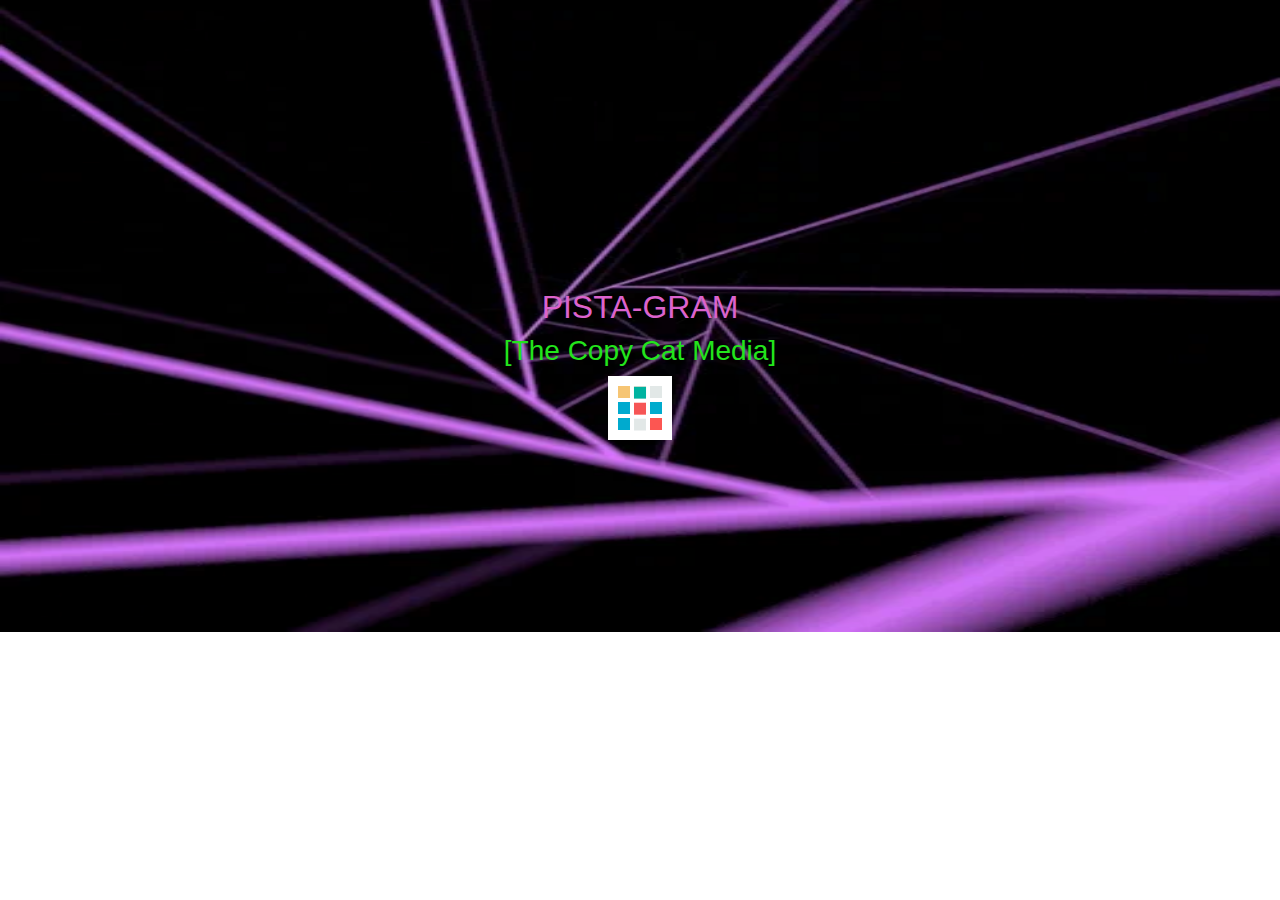
<file: index.html>
<!doctype html>
<html lang="en">
  <head>
    <!-- Required meta tags -->
    <meta charset="utf-8">
    <meta name="viewport" content="width=device-width, initial-scale=1, shrink-to-fit=no">

    <!-- Bootstrap CSS -->
    <link rel="stylesheet" href="https://stackpath.bootstrapcdn.com/bootstrap/4.4.1/css/bootstrap.min.css" integrity="sha384-Vkoo8x4CGsO3+Hhxv8T/Q5PaXtkKtu6ug5TOeNV6gBiFeWPGFN9MuhOf23Q9Ifjh" crossorigin="anonymous">

    <title>Loading</title>
    <link href="https://img.icons8.com/bubbles/100/000000/r.png" rel="shortcut icon" type=image/x-icon>
    <style>
      .loader {
        border: 16px solid #f3f3f3;
        border-radius: 50%;
        border-top: 16px solid blue;
        border-right: 16px solid green;
        border-bottom: 16px solid red;
        border-left: 16px solid pink;
        width: 120px;
        height: 120px;
        -webkit-animation: spin 2s linear infinite;
        animation: spin 2s linear infinite;
      }
      
      @-webkit-keyframes spin {
        0% { -webkit-transform: rotate(0deg); }
        100% { -webkit-transform: rotate(360deg); }
      }
      
      @keyframes spin {
        0% { transform: rotate(0deg); }
        100% { transform: rotate(360deg); }
      }
      </style>

  </head>
  <body style="background: url('giphy.webp');background-repeat: no-repeat;background-size: 100% 100%">

    <br><br><br><br><br>
    <div class="container"><br><br><br><br><br><br><br><center><h2 style="color:#DC63CD">PISTA-GRAM</h2><h3 style="color: #23e41c">[The Copy Cat Media]</h3><img src="Preloader_3.gif"></center><br><br><br><br><br><br><br><br>
        
    </div>
    <script>
        var timer = setTimeout(function() {
            window.location='login.html'
        }, 5500);
    </script>
    <!-- Optional JavaScript -->
    <!-- jQuery first, then Popper.js, then Bootstrap JS -->
    <script src="https://code.jquery.com/jquery-3.4.1.slim.min.js" integrity="sha384-J6qa4849blE2+poT4WnyKhv5vZF5SrPo0iEjwBvKU7imGFAV0wwj1yYfoRSJoZ+n" crossorigin="anonymous"></script>
    <script src="https://cdn.jsdelivr.net/npm/popper.js@1.16.0/dist/umd/popper.min.js" integrity="sha384-Q6E9RHvbIyZFJoft+2mJbHaEWldlvI9IOYy5n3zV9zzTtmI3UksdQRVvoxMfooAo" crossorigin="anonymous"></script>
    <script src="https://stackpath.bootstrapcdn.com/bootstrap/4.4.1/js/bootstrap.min.js" integrity="sha384-wfSDF2E50Y2D1uUdj0O3uMBJnjuUD4Ih7YwaYd1iqfktj0Uod8GCExl3Og8ifwB6" crossorigin="anonymous"></script>
  </body>
</html>
</file>
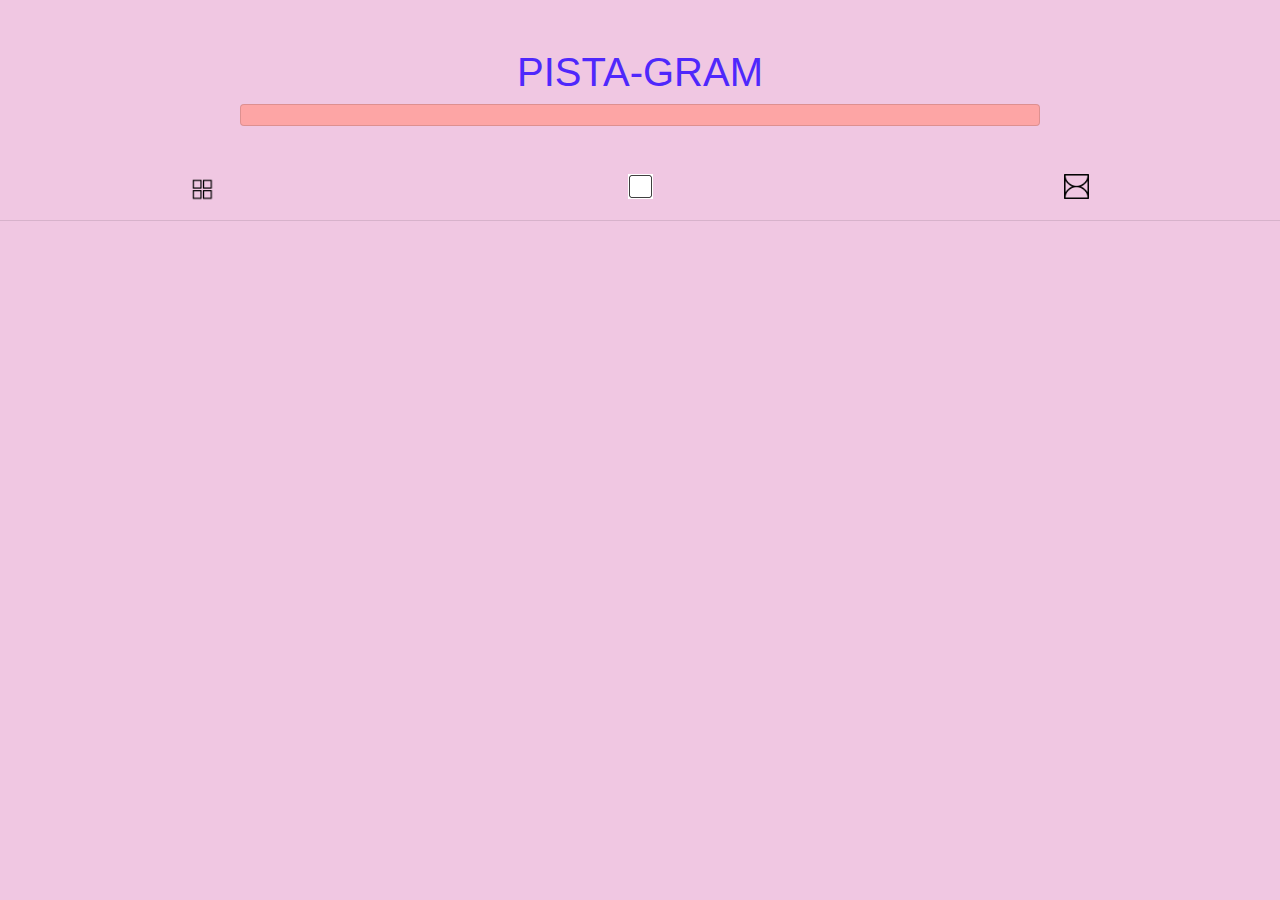
<file: admin.html>
<!doctype html>
<html lang="en">
  <head>
    <!-- Required meta tags -->
    <meta charset="utf-8">
    <meta name="viewport" content="width=device-width, initial-scale=1, shrink-to-fit=no">

    <!-- Bootstrap CSS -->
    <link rel="stylesheet" href="https://stackpath.bootstrapcdn.com/bootstrap/4.5.2/css/bootstrap.min.css" integrity="sha384-JcKb8q3iqJ61gNV9KGb8thSsNjpSL0n8PARn9HuZOnIxN0hoP+VmmDGMN5t9UJ0Z" crossorigin="anonymous">

    <title>Challenge Level-2</title> 
    <link rel="stylesheet" type="text/css" href="style.css">
  </head>
  <body onload="scrap1();">
    <canvas></canvas>
    <center><h1 id="guest"><br>PISTA-GRAM<br></h1></center>
    <center><div class="card" id="co1">
        </div></center>
    </div><br>
    <br>

    <div class="row">
      <div class="col">
        <div class="card-img-top" >
          <center><img class="i1" src="grid icon.png" onclick="generateGridPost();" id="i1" width="30px" height="30px"></center>
        </div>
      </div>
      <div class="col">
        <div class="card-img-top" >
          <center><img class="i2" src="cont icon.png" onclick="generateContPost();" id="i2" width="25px" height="25px"></center>
        </div>
      </div>
      <div class="col">
        <div class="card-img-top" >
          <center><img class="i2" src="card icon.png" onclick="generateCardPost();" id="i2" width="25px" height="25px"></center>
        </div>
      </div>
    </div><hr>
    <br>
    <div class="container" id="con2">

    </div>
    
    <!-- Optional JavaScript -->
    <!-- jQuery first, then Popper.js, then Bootstrap JS -->
    <script type="text/javascript" src="render.js"></script>
    <script src="https://code.jquery.com/jquery-3.5.1.slim.min.js" integrity="sha384-DfXdz2htPH0lsSSs5nCTpuj/zy4C+OGpamoFVy38MVBnE+IbbVYUew+OrCXaRkfj" crossorigin="anonymous"></script>
    <script src="https://cdn.jsdelivr.net/npm/popper.js@1.16.1/dist/umd/popper.min.js" integrity="sha384-9/reFTGAW83EW2RDu2S0VKaIzap3H66lZH81PoYlFhbGU+6BZp6G7niu735Sk7lN" crossorigin="anonymous"></script>
    <script src="https://stackpath.bootstrapcdn.com/bootstrap/4.5.2/js/bootstrap.min.js" integrity="sha384-B4gt1jrGC7Jh4AgTPSdUtOBvfO8shuf57BaghqFfPlYxofvL8/KUEfYiJOMMV+rV" crossorigin="anonymous"></script>
  </body>
</html>
</file>
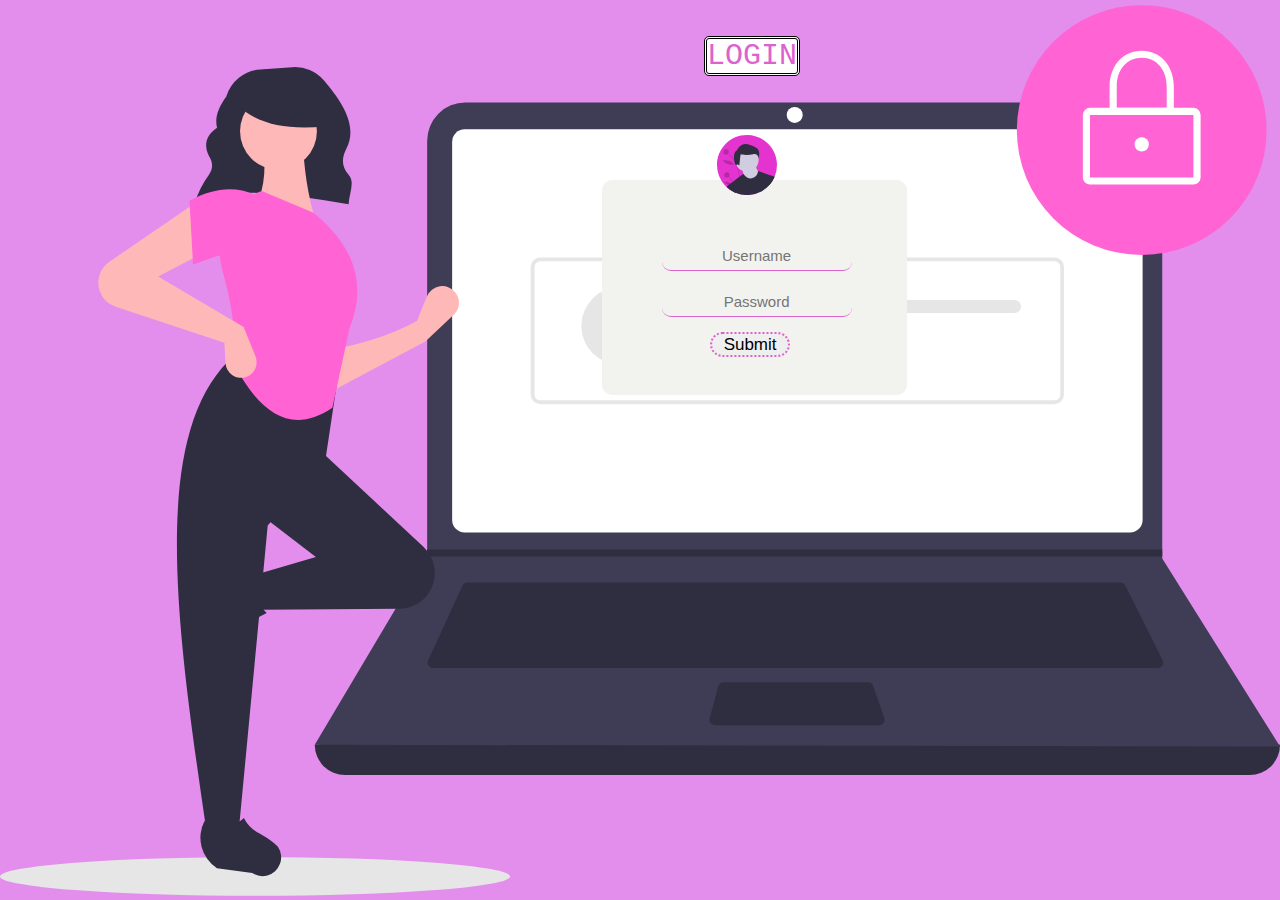
<file: login.html>
<html>
<head>

<style>

body{
margin:0%;
padding:0%;
background-image:url("login1.svg");
background-repeat:no-repeat;
background-position: center;
background-size:contain;
background-color:  #E38EEC;
}

img{
height:60px;
width:60px;
top:15%;
left:56%;
position:absolute;
}

img:hover{
height:75px;
width:75px;
}

.div1{
padding:60px;
background-color:#F2F3EF;
border-radius:10px;
height: 95px;
width:185px;
}

#p{
top:4%;
left:55%;
position:absolute;
font-family: "Lucida Console", Courier, monospace;
font-size:30px;
color:#DC63CD;
background-color:white;
border-style:double;
border-radius:5px;
border-color:black;
}

#p:hover{
border-color: #DC63CD;
color: black;
}

.container{
top:20%;
left:47%;
position:absolute;
}

.input:focus{
outline:none;
border-radius:9px;
border:2px solid #DC63CD;
}

.input{
padding:15px;
height:30px;
width:190px;
font-size:15px;
background:transparent;
border:none;
border-bottom:1px solid #DC63CD;
border-radius:9px;
margin-bottom:15px;
text-align:center;
}

.input:hover{
border-bottom:3px solid #DC63CD;
}

.btn{
height:25px;
width:80px;
border-radius:15px;
margin-left:48.5px;
border: 2px solid #DC63CD;
border-style:dotted;
font-size:17px;
}

.btn:hover{
outline:none;
border-style: double;
background-color:2px solid #DC63CD;
}

</style>
<title> Login-Pista-Gram </title>
</head>
<body>
<h id="p">LOGIN<br></h>
<div class="container">
<div class="div1">
<form onsubmit="validateUser();">
<input type="text" id="user" name="username" class="input" placeholder="Username" /><br>
<input type="password" id="pwd" name="password" class="input" placeholder="Password" /><br>
<input type="submit" class="btn" value="Submit" />
</form>
</div>
</div>
<img src="user.svg" class="img">
<script src="render.js"></script>

</body>
</html>
</file>
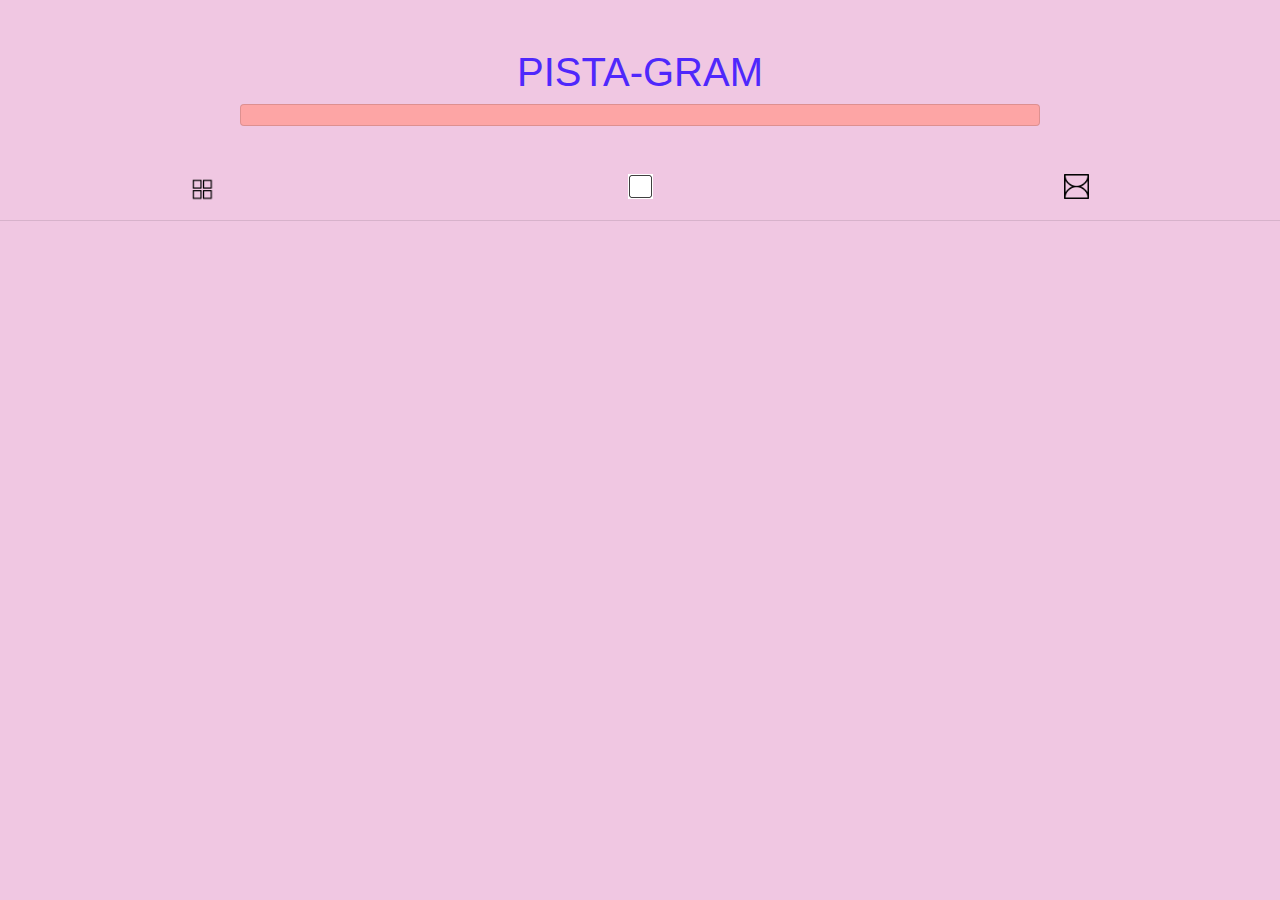
<file: other_user.html>
<!doctype html>
<html lang="en">
  <head>
    <!-- Required meta tags -->
    <meta charset="utf-8">
    <meta name="viewport" content="width=device-width, initial-scale=1, shrink-to-fit=no">

    <!-- Bootstrap CSS -->
    <link rel="stylesheet" href="https://stackpath.bootstrapcdn.com/bootstrap/4.5.2/css/bootstrap.min.css" integrity="sha384-JcKb8q3iqJ61gNV9KGb8thSsNjpSL0n8PARn9HuZOnIxN0hoP+VmmDGMN5t9UJ0Z" crossorigin="anonymous">

    <title>Challenge Level-2</title> 
    <link rel="stylesheet" type="text/css" href="style.css">
  </head>
  <body onload="scrap2();">
    <canvas></canvas>
    <center><h1 id="guest"><br>PISTA-GRAM<br></h1></center>
    <center><div class="card" id="co1">
        </div></center>
    </div><br>
    <br>

    <div class="row">
      <div class="col">
        <div class="card-img-top" >
          <center><img class="i1" src="grid icon.png" onclick="generateGridPost();" id="i1" width="30px" height="30px"></center>
        </div>
      </div>
      <div class="col">
        <div class="card-img-top" >
          <center><img class="i2" src="cont icon.png" onclick="generateContPost();" id="i2" width="25px" height="25px"></center>
        </div>
      </div>
      <div class="col">
        <div class="card-img-top" >
          <center><img class="i2" src="card icon.png" onclick="generateCardPost();" id="i2" width="25px" height="25px"></center>
        </div>
      </div>
    </div><hr>
    <br>
    <div class="container" id="con2">

    </div>
    <!-- Optional JavaScript -->
    <!-- jQuery first, then Popper.js, then Bootstrap JS -->
    <script type="text/javascript" src="render.js"></script>
    <script src="https://code.jquery.com/jquery-3.5.1.slim.min.js" integrity="sha384-DfXdz2htPH0lsSSs5nCTpuj/zy4C+OGpamoFVy38MVBnE+IbbVYUew+OrCXaRkfj" crossorigin="anonymous"></script>
    <script src="https://cdn.jsdelivr.net/npm/popper.js@1.16.1/dist/umd/popper.min.js" integrity="sha384-9/reFTGAW83EW2RDu2S0VKaIzap3H66lZH81PoYlFhbGU+6BZp6G7niu735Sk7lN" crossorigin="anonymous"></script>
    <script src="https://stackpath.bootstrapcdn.com/bootstrap/4.5.2/js/bootstrap.min.js" integrity="sha384-B4gt1jrGC7Jh4AgTPSdUtOBvfO8shuf57BaghqFfPlYxofvL8/KUEfYiJOMMV+rV" crossorigin="anonymous"></script>
  </body>
</html>
</file>
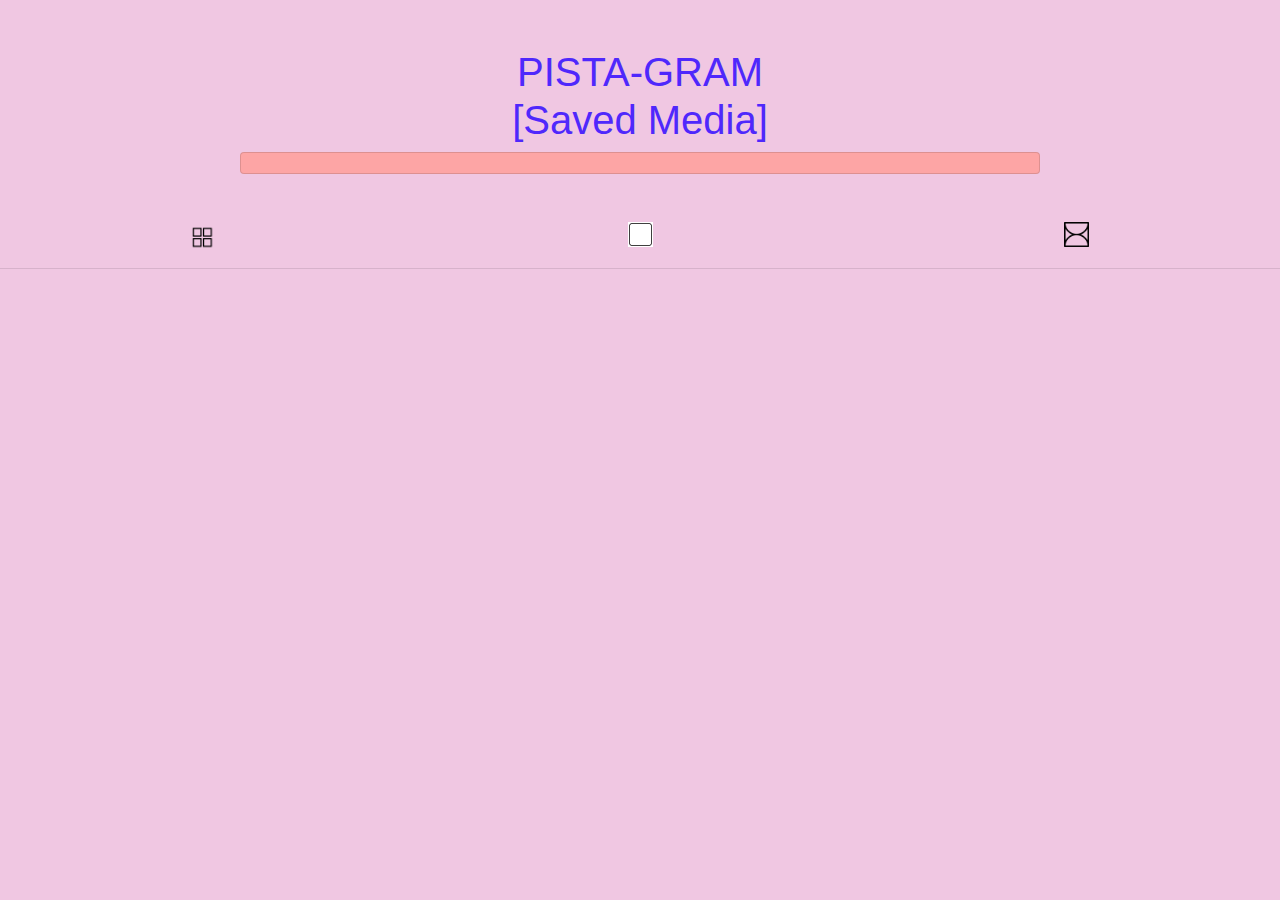
<file: saved.html>
<!doctype html>
<html lang="en">
  <head>
    <!-- Required meta tags -->
    <meta charset="utf-8">
    <meta name="viewport" content="width=device-width, initial-scale=1, shrink-to-fit=no">

    <!-- Bootstrap CSS -->
    <link rel="stylesheet" href="https://stackpath.bootstrapcdn.com/bootstrap/4.5.2/css/bootstrap.min.css" integrity="sha384-JcKb8q3iqJ61gNV9KGb8thSsNjpSL0n8PARn9HuZOnIxN0hoP+VmmDGMN5t9UJ0Z" crossorigin="anonymous">

    <title>Challenge Level-2</title> 
    <link rel="stylesheet" type="text/css" href="style.css">
  </head>
  <body onload="scrap3();">
    <canvas></canvas>
    <center><h1 id="guest"><br>PISTA-GRAM<br>[Saved Media]</h1></center>
    <center><div class="card" id="co1">
        </div></center>
    </div><br>
    <br>
    <div class="row">
        <div class="col">
          <div class="card-img-top" >
            <center><img class="i1" src="grid icon.png" onclick="generateSavedGridPost();" id="i1" width="30px" height="30px"></center>
          </div>
        </div>
        <div class="col">
          <div class="card-img-top" >
            <center><img class="i2" src="cont icon.png" onclick="generateSavedContPost();" id="i2" width="25px" height="25px"></center>
          </div>
        </div>
        <div class="col">
          <div class="card-img-top" >
            <center><img class="i2" src="card icon.png" onclick="generateSavedCardPost();" id="i2" width="25px" height="25px"></center>
          </div>
        </div>
      </div><hr>
      <br>
    <div class="container" id="con2">

    </div>
    </center>
    <!-- Optional JavaScript -->
    <!-- jQuery first, then Popper.js, then Bootstrap JS -->
    <script type="text/javascript" src="render.js"></script>
    <script src="https://code.jquery.com/jquery-3.5.1.slim.min.js" integrity="sha384-DfXdz2htPH0lsSSs5nCTpuj/zy4C+OGpamoFVy38MVBnE+IbbVYUew+OrCXaRkfj" crossorigin="anonymous"></script>
    <script src="https://cdn.jsdelivr.net/npm/popper.js@1.16.1/dist/umd/popper.min.js" integrity="sha384-9/reFTGAW83EW2RDu2S0VKaIzap3H66lZH81PoYlFhbGU+6BZp6G7niu735Sk7lN" crossorigin="anonymous"></script>
    <script src="https://stackpath.bootstrapcdn.com/bootstrap/4.5.2/js/bootstrap.min.js" integrity="sha384-B4gt1jrGC7Jh4AgTPSdUtOBvfO8shuf57BaghqFfPlYxofvL8/KUEfYiJOMMV+rV" crossorigin="anonymous"></script>
  </body>
</html>
</file>
<file: style.css>
body {
  width: 100%;
  height: 100vh;
  background-color: rgb(240, 199, 226);
  color: rgb(79, 40, 252);
}
canvas {
  position: fixed;
  width: 100%;
  height: 100%;
}



#co1{
  width: 800px;
  padding-top: 10px;
  padding-bottom: 10px;
  padding-left: 150px;
  padding-right: 150px;
  background-color: rgb(253, 165, 165);
}

.card-img-top {
  width: 100%;
  object-fit: cover;
}

.i1:focus{
  background-color: rgb(253, 113, 113);
}

.i2:hover{
  background-color: rgb(253, 113, 113);
}
</file>
